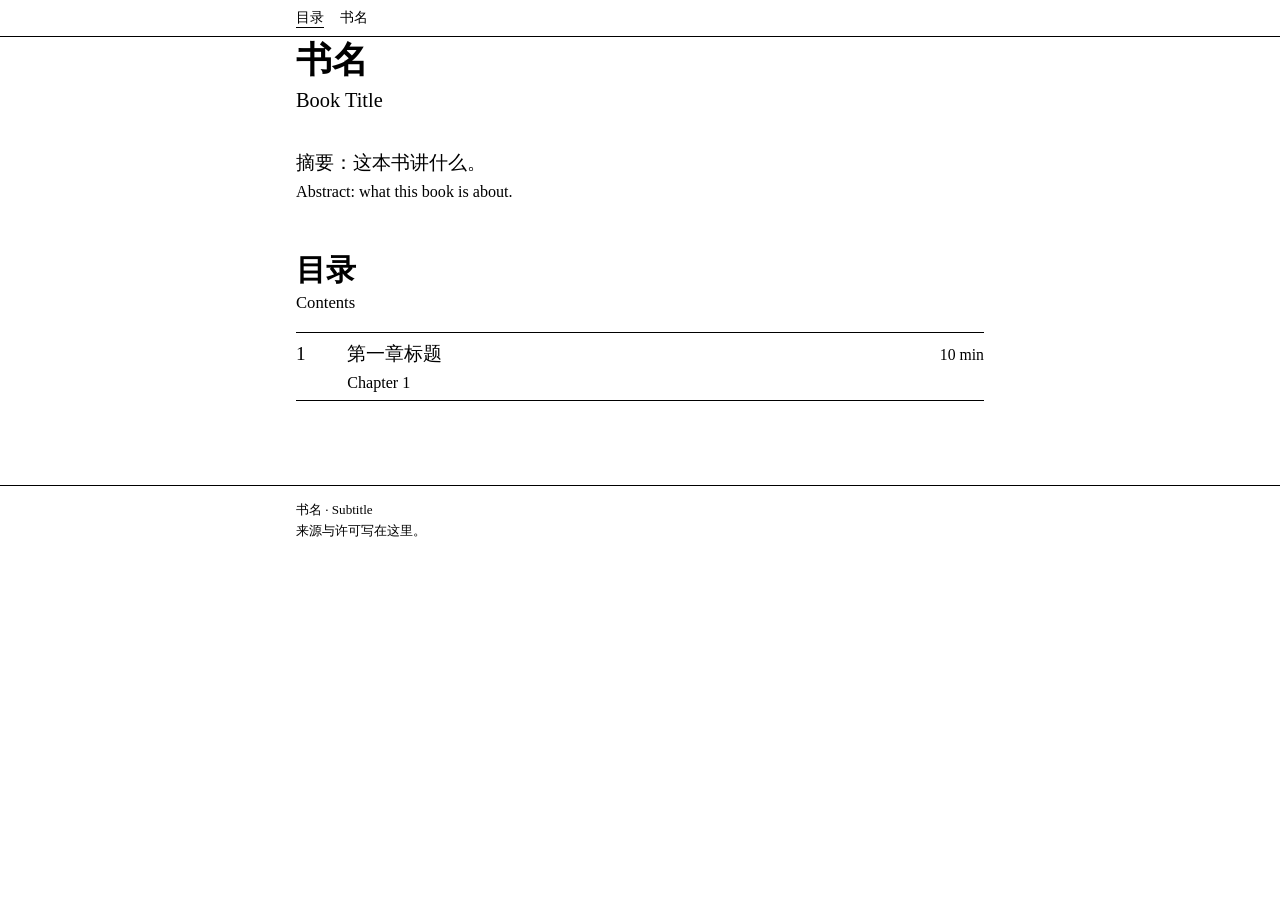
<file: skills/webshelf-book/templates/index.html>
<!DOCTYPE html>
<html lang="zh-Hans">
<head>
<meta charset="utf-8"/>
<!-- 这一页的 <title> 会成为书架上的书名 -->
<title>书名 · Book Title</title>
<link rel="stylesheet" type="text/css" href="assets/style.css"/>
<meta name="viewport" content="width=device-width, initial-scale=1"/>
<meta name="color-scheme" content="light"/>
<meta name="description" content="书名 — 一句话简介"/>
<!-- 可选：竖版封面。也可以直接放 cover.png 在根目录（优先级更高） -->
<meta property="og:image" content="assets/images/cover.png"/>
<link rel="stylesheet" type="text/css" href="assets/katex/katex.min.css"/>
</head>
<body>

<header class="site-head"><div class="wrap">
  <a class="step" href="index.html">目录</a>
  <span class="crumb">书名</span>
</div></header>

<div class="wrap">

<h1 class="booktitle">
  <span class="tn-zh tn-zh-inline" lang="zh-CN">书名</span>
  <span class="tn-en" lang="en">Book Title</span>
</h1>

<div class="ltx_para">
  <p class="ltx_p">
    <span class="tn-zh" lang="zh-CN">摘要：这本书讲什么。</span>
    <span class="tn-en" lang="en">Abstract: what this book is about.</span>
  </p>
</div>

<h2 class="ltx_title_section"><span class="tn-zh tn-zh-inline" lang="zh-CN">目录</span><span class="tn-en" lang="en">Contents</span></h2>

<ul class="toc">
  <li><a href="ch0001.html"><span class="n">1</span><span class="t"><span class="tn-zh" lang="zh-CN">第一章标题</span><span class="tn-en" lang="en">Chapter 1</span></span><span class="e">10 min</span></a></li>
  <!-- 每章一行，href 必须指向真实存在的文件：
  <li><a href="ch0002.html"><span class="n">2</span><span class="t"><span class="tn-zh" lang="zh-CN">第二章标题</span><span class="tn-en" lang="en">Chapter 2</span></span><span class="e">12 min</span></a></li>
  -->
</ul>

</div>

<footer class="site-foot"><div class="wrap"><p>书名 · Subtitle<br/>来源与许可写在这里。</p></div></footer>

</body>
</html>
</file>
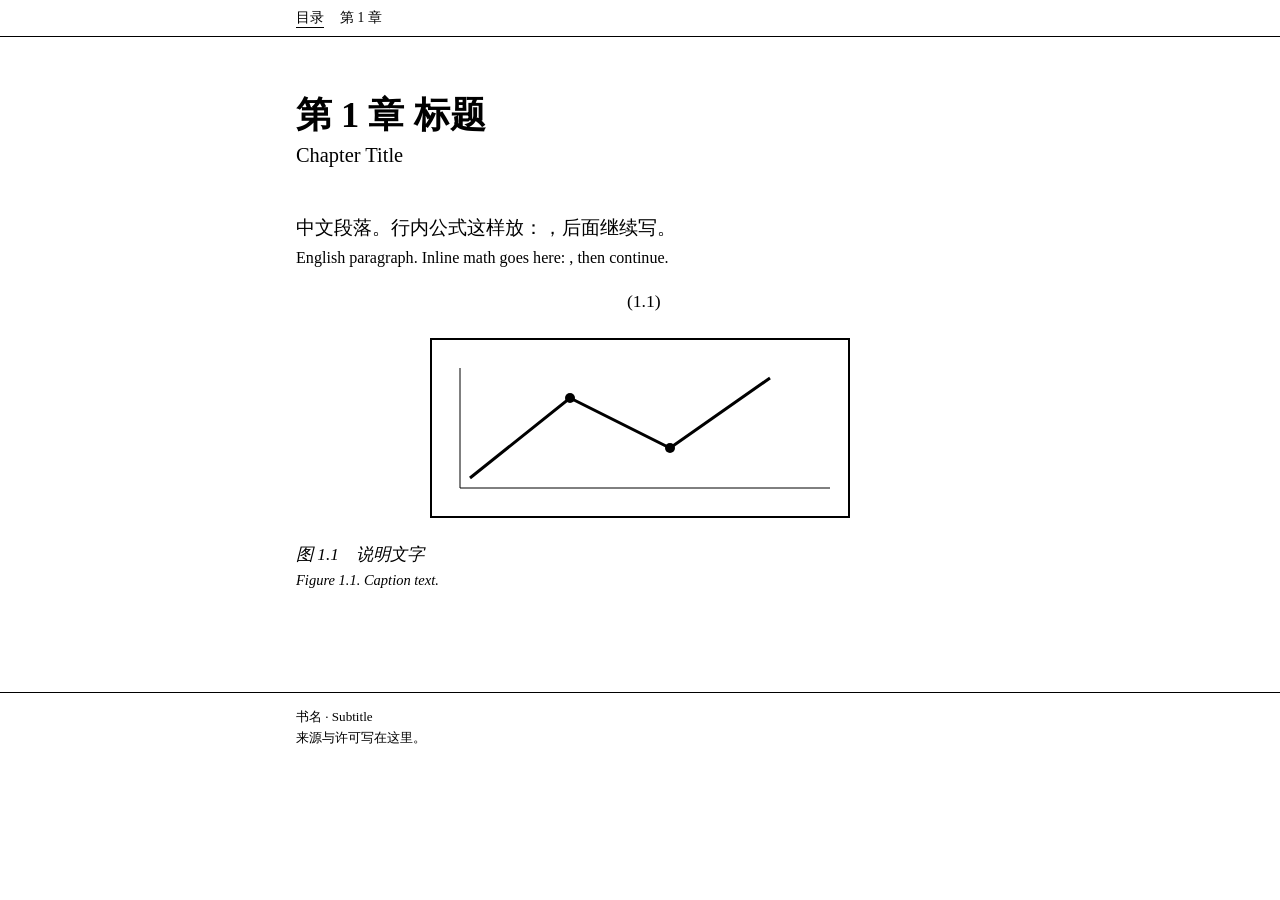
<file: skills/webshelf-book/templates/page.html>
<!DOCTYPE html>
<html lang="zh-Hans">
<head>
<meta charset="utf-8"/>
<!-- 书架标题就取这个 <title> -->
<title>第 1 章 标题 · Chapter Title</title>
<link rel="stylesheet" type="text/css" href="assets/style.css"/>
<meta name="viewport" content="width=device-width, initial-scale=1"/>
<meta name="color-scheme" content="light"/>
<meta name="description" content="书名 — 副标题"/>
<link rel="stylesheet" type="text/css" href="assets/katex/katex.min.css"/>
</head>
<body>

<!-- 顶栏：目录 + 上一页/下一页。全部相对路径。
     单页书可以只留「目录」；多章时按下面注释的样子加前后页链接
     （链接必须指向真实存在的文件，否则自检会报缺失引用）。

  <a class="step" href="ch0000.html" rel="prev">← 上一页</a>
  <a class="step" href="ch0002.html" rel="next">下一页 →</a>

-->
<header class="site-head"><div class="wrap">
  <a class="step" href="index.html">目录</a>
  <span class="crumb">第 1 章</span>
</div></header>

<div class="wrap">

<section id="Chx1" class="ltx_chapter">

  <!-- 双语标题：中文在前，英文在后 -->
  <h1 class="ltx_title ltx_title_chapter chapter-start">
    <span class="tn-zh tn-zh-inline" lang="zh-CN">第 1 章 标题</span>
    <span class="tn-en" lang="en">Chapter Title</span>
  </h1>

  <!-- 双语段落：两个 span 成对出现 -->
  <div id="Chx1.p1" class="ltx_para">
    <p id="Chx1.p1.1" class="ltx_p">
      <span class="tn-zh" lang="zh-CN">中文段落。行内公式这样放：<span class="mi"><!-- node scripts/render_math.mjs 'a^2+b^2=c^2' --></span>，后面继续写。</span>
      <span class="tn-en" lang="en">English paragraph. Inline math goes here: <span class="mi"><!-- render_math.mjs 'a^2+b^2=c^2' --></span>, then continue.</span>
    </p>
  </div>

  <!-- 行间公式（带编号）：.eqblock 包 .eqtable；宽度超出时该行横向滚动，不缩小 -->
  <div class="ltx_para">
    <span class="eqblock">
      <table class="eqtable">
        <tr>
          <td class="eqcell ltx_align_right">
            <span class="md"><!-- node scripts/render_math.mjs --display '\int_0^1 f(x)\,\mathrm{d}x = F(1)-F(0)' --></span>
          </td>
          <td class="eqno">(1.1)</td>
        </tr>
      </table>
    </span>
  </div>

  <!-- 插图：自然尺寸，不放大、不超过栏宽 -->
  <figure class="figure">
    <img class="figimg" src="assets/images/example.svg" alt="示例插图"/>
    <figcaption class="ltx_caption">
      <span class="tn-zh" lang="zh-CN">图 1.1　说明文字</span>
      <span class="tn-en" lang="en">Figure 1.1. Caption text.</span>
    </figcaption>
  </figure>

</section>

</div>

<footer class="site-foot"><div class="wrap"><p>书名 · Subtitle<br/>来源与许可写在这里。</p></div></footer>

</body>
</html>
</file>
<file: skills/webshelf-book/templates/assets/style.css>
﻿/* ==========================================================================

   book.css 鈥?reading stylesheet for

   "The Elements of Differentiable Programming" (arXiv:2403.14606)



   Owned by tools/epubkit/.  pack.py always injects THIS file as

   OEBPS/styles/book.css and ignores any styles/ directory found in the

   build directory, so this file is the single source of typographic truth.



   Design contract:

     * never pin a body font family 鈥?`serif` lets the reader choose;

     * never set a px font-size on body 鈥?sizes are relative (em) so the

       reader's font-size setting always wins;

     * no `!important`, no `@import`, no remote fonts, no vendor prefixes;

     * every rule degrades to plain upright text if a reader ignores it.



   The selectors mirror the LaTeXML 0.7.6 class vocabulary actually emitted

   by html/book.html (ltx_title_chapter, ltx_eqn_table, ltx_theorem, ...),

   plus the small set of EPUB-internal classes emitted by the converter

   (.chapter-start, .mblock, .cover-page, .titlepage, .part-title,

   .colophon, .toc-page).

   ========================================================================== */



/* --------------------------------------------------------------------------

   1. Page & text base

   -------------------------------------------------------------------------- */



html {

  /* keep the reader's own base size; 100% == inherit */

  font-size: 100%;

}



body {

  /* Let the reading system pick the serif face; do not hard-pin one. */

  font-family: serif;

  font-size: 1em;              /* inherit the reader setting, never px/pt */

  line-height: 1.5;

  margin: 0 4%;

  padding: 0;

  text-align: justify;

  hyphens: auto;

  word-wrap: break-word;

  overflow-wrap: break-word;

  /* no `color`: readers invert colours for night mode */

}



/* Paragraphs: small space between, no first-line indent (e-reader idiom). */

p,

.ltx_p {

  margin: 0 0 0.55em 0;

  text-indent: 0;

}



/* LaTeXML wraps block content in <div class="ltx_para">; do not let it add

   space on top of <p>. */

.ltx_para {

  margin: 0;

  padding: 0;

}



/* The converter may keep LaTeXML's inline logical blocks as <span>; make

   them behave like the blocks they represent. */

.ltx_block,

.ltx_inline-logical-block {

  display: block;

}



/* Horizontal rules / page breaks emitted by LaTeXML. */

hr,

.ltx_break {

  border: 0;

  border-top: 1px solid currentColor;

  margin: 1.2em 0;

  opacity:1;

}



br.ltx_break {

  display: inline;

  border: 0;

  opacity: 1;

}



/* --------------------------------------------------------------------------

   2. Headings

   The real book: document title h1, parts h2, chapters h3, sections h4,

   subsections h5, subsubsections/run-in headings h6.  Sizes are relative so

   everything scales with the reader's base size.

   -------------------------------------------------------------------------- */



h1, h2, h3, h4, h5, h6,

.ltx_title {

  font-family: inherit;

  font-weight: bold;

  font-style: normal;

  line-height: 1.25;

  text-align: left;

  text-indent: 0;

  hyphens: manual;

  /* keep a heading glued to the text that follows it */

  page-break-after: avoid;

  break-after: avoid;

  page-break-inside: avoid;

  break-inside: avoid;

}



h1 { font-size: 1.9em;  margin: 0 0 0.8em 0; }

h2 { font-size: 1.55em; margin: 1.6em 0 0.6em 0; }

h3 { font-size: 1.32em; margin: 1.5em 0 0.55em 0; }

h4 { font-size: 1.15em; margin: 1.3em 0 0.45em 0; }

h5 { font-size: 1.02em; margin: 1.2em 0 0.4em 0; }

h6 { font-size: 1em;    margin: 1.1em 0 0.35em 0; }



/* A part/chapter opener starts a new page.  The converter puts

   class="chapter-start" on the chapter <h1>; nothing else forces a break. */

.chapter-start {

  page-break-before: always;

  break-before: page;

  margin-top: 0;

}



/* Run-in headings (theorem / proof labels) must flow inline with the text.

   LaTeXML marks them <h6 class="ltx_title ltx_runin ltx_title_theorem">. */

h1.ltx_runin, h2.ltx_runin, h3.ltx_runin, h4.ltx_runin,

h5.ltx_runin, h6.ltx_runin,

.ltx_runin {

  display: inline;

  font-size: 1em;

  margin: 0;

  padding: 0;

  line-height: inherit;

  page-break-after: auto;

  break-after: auto;

}



/* Numbering tags ("Chapter 2", "2.1", "Figure 1.1") are part of the heading

   text; keep them upright and bold, with a hair of space after the number. */

.ltx_tag {

  font-weight: bold;

  font-style: normal;

}



.ltx_tag_part,

.ltx_tag_chapter {

  display: block;

  font-size: 0.72em;

  letter-spacing: 0.08em;

  text-transform: uppercase;

  font-weight: bold;

  margin: 0 0 0.6em 0;

  opacity:1;

}



/* Part openers and chapter openers: centred, generous top margin. */

.ltx_title_part,

.part-title {

  text-align: center;

  margin: 2.5em 0 1.5em 0;

  page-break-after: avoid;

  break-after: avoid;

}



.ltx_part {

  page-break-before: always;

  break-before: page;

}



.ltx_title_chapter,

.chapter-title {

  text-align: center;

  margin: 1.5em 0 1.2em 0;

  page-break-after: avoid;

  break-after: avoid;

}



/* Unnumbered paragraph-level subheads keep the body size but go bold. */

.ltx_title_paragraph,

.ltx_paragraph h6,

h6.ltx_title_paragraph {

  font-size: 1em;

  font-weight: bold;

  margin: 1.1em 0 0.35em 0;

}



/* --------------------------------------------------------------------------

   3. Title page / colophon / TOC page (converter-emitted front matter)

   -------------------------------------------------------------------------- */



.titlepage {

  text-align: center;

  margin: 18% 0 0 0;

  page-break-after: always;

  break-after: page;

}



.titlepage h1,

.titlepage .book-title {

  font-size: 2.1em;

  line-height: 1.2;

  margin: 0 0 1.2em 0;

  text-align: center;

}



.titlepage .book-subtitle {

  font-size: 1.15em;

  font-style: italic;

  margin: 0 0 2em 0;

}



.titlepage .book-authors {

  font-size: 1.15em;

  margin: 2em 0 0.4em 0;

}



.titlepage .book-imprint,

.titlepage .book-source {

  font-size: 0.88em;

  margin: 0.3em 0;

  font-style: normal;

}



.part-title {

  page-break-before: always;

  break-before: page;

}



.part-title h1,

.part-title h2,

.part-title .part-number {

  text-align: center;

}



.colophon {

  page-break-before: always;

  break-before: page;

  font-size: 0.92em;

}



.colophon h1,

.colophon h2 {

  text-align: center;

  font-size: 1.25em;

}



.colophon p {

  text-align: left;

  hyphens: manual;

}



/* Table of contents page (text/contents.xhtml). */

.toc-page {

  page-break-before: always;

  break-before: page;

}



.toc-page h1,

.toc-page h2 {

  text-align: center;

  margin-bottom: 1.4em;

}



.toc-page ol,

.toc-page ul {

  list-style: none;

  margin: 0;

  padding: 0;

}



.toc-page li {

  margin: 0.35em 0;

  text-align: left;

  hyphens: manual;

}



.toc-page a {

  color: inherit;

  text-decoration: none;

}



.toc-page .toc-level-1 {

  font-weight: bold;

  margin-top: 1em;

  font-size: 1.02em;

}



.toc-page .toc-level-2 {

  font-weight: normal;

}



.toc-page .toc-level-3,

.toc-page .toc-level-4 {

  font-size: 0.94em;

  margin-left: 1.4em;

}



/* If the converter keeps LaTeXML's own TOC markup, keep it tidy. */

.ltx_TOC,

.ltx_toclist {

  list-style: none;

  padding-left: 0;

  margin: 0 0 1em 0;

}



.ltx_tocentry {

  margin: 0.2em 0;

  text-align: left;

}



.ltx_tocentry_part,

.ltx_tocentry_chapter,

.ltx_tocentry_section {

  font-weight: bold;

}



.ltx_tocentry_subsection,

.ltx_tocentry_subsubsection {

  margin-left: 1.2em;

  font-size: 0.94em;

}



/* --------------------------------------------------------------------------

   4. Cover page

   -------------------------------------------------------------------------- */



.cover-page {

  margin: 0;

  padding: 0;

  text-align: center;

  page-break-after: always;

  break-after: page;

}



.cover-page img {

  display: block;

  width: 100%;

  max-width: 100%;

  height: auto;

  margin: 0 auto;

  border: 0;

}



/* --------------------------------------------------------------------------

   5. Mathematics 鈥?image variant (<img class="m">, .mblock)

   The converter writes inline math as

     <img class="m" src="../math/<key>.svg" style="width:..ex;height:..ex;

          vertical-align:-..ex"/>

   and display math as <div class="mblock"><img class="m" .../></div>.

   -------------------------------------------------------------------------- */



img.m {

  display: inline-block;

  max-width: 100%;

  border: 0;

  /* `vertical-align` is intentionally NOT set here: the converter already

     encodes the formula depth in an inline style and an inline style wins. */

}



.mblock {

  display: block;

  text-align: center;

  margin: 0.8em 0;

  page-break-inside: avoid;

  break-inside: avoid;

}



/* Width only. The converter's inline style carries `height:auto` on every

   <img class="m">; declaring a height here would fight it, so this rule keeps

   to the horizontal bound that makes an over-wide formula shrink. */

.mblock img,

.mblock img.m {

  max-width: 100%;

}



/* Numbered display equations.  LaTeXML renders them either as a real

   <table class="ltx_equation ltx_eqn_table"> or as a span-based

   table (ltx_eqn_row / ltx_eqn_cell).  Both are handled. */

.ltx_equation {

  text-align: center;

}



.ltx_eqn_table {

  display: table;

  width: 100%;

  max-width: 100%;

  margin: 0.8em 0;

  border-collapse: collapse;

  page-break-inside: avoid;

  break-inside: avoid;

}



.ltx_eqn_row {

  display: table-row;

}



.ltx_eqn_cell {

  display: table-cell;

  vertical-align: baseline;

  padding: 0.1em 0;

}



.ltx_eqn_cell.ltx_align_center {

  text-align: center;

}



/* symmetric padding either side of a centred equation */

.ltx_eqn_center_padleft,

.ltx_eqn_center_padright {

  width: 2.5em;

}



/* the equation number, right-aligned in its own column */

.ltx_eqn_eqno,

.ltx_eqn_cell.ltx_align_right,

.ltx_eqn_eqno .ltx_tag,

.ltx_tag_equation {

  text-align: right;

  white-space: nowrap;

  font-weight: normal;

}



.ltx_eqn_eqno {

  width: 4em;

  padding-left: 0.5em;

}



/* Multi-line aligned systems: keep rows tight. */

.ltx_equationgroup {

  margin: 0.8em 0;

  page-break-inside: avoid;

  break-inside: avoid;

}



/* MathML variant (mathml build): the <math> element is inlined as-is. */

math {

  font-size: 1em;

  max-width: 100%;

  font-family: 'STIX Two Math', 'Latin Modern Math', 'Cambria Math',

               'STIXGeneral', serif;

}



math[display="block"] {

  display: block;

  margin: 0.8em 0;

  text-align: center;

}



/* Inline math should sit on the baseline and never force a line break. */

.ltx_Math {

  display: inline;

  white-space: nowrap;

}



/* Keep unparsed/error math visible but unobtrusive. */

.ltx_math_unparsed,

.ltx_ERROR {

  font-family: ui-monospace, 'DejaVu Sans Mono', Consolas, monospace;

  font-size: 0.9em;

}



/* --------------------------------------------------------------------------

   6. Code / algorithms / verbatim

   -------------------------------------------------------------------------- */



pre,

code,

kbd,

samp,

.ltx_verbatim,

.ltx_listing,

.ltx_listingline,

.ltx_font_typewriter {

  font-family: ui-monospace, 'DejaVu Sans Mono', Consolas, monospace;

}



code,

kbd,

samp,

.ltx_font_typewriter {

  font-size: 0.85em;

  white-space: pre-wrap;

  overflow-wrap: anywhere;

}



pre,

.ltx_verbatim,

.ltx_listing {

  font-size: 0.78em;

  line-height: 1.35;

  white-space: pre-wrap;

  word-wrap: break-word;

  overflow-wrap: anywhere;

  text-align: left;

  hyphens: manual;

  margin: 0.9em 0;

  padding: 0.6em 0.7em;

  background:none;

  border-left:2px solid #000000;

  /* long listings must be allowed to break across pages */

  page-break-inside: auto;

  break-inside: auto;

}



/* LaTeXML line-based listings: one block per line, indentation preserved.

   `white-space` is deliberately NOT set here so the value is inherited:

   `normal` (collapsing LaTeXML's source indentation) for the div-based

   variant, `pre-wrap` when the converter wraps the listing in <pre>. */

.ltx_listingline {

  display: block;

  margin: 0;

  padding: 0;

  min-height: 1.35em;

  text-align: left;

}



/* line numbers / tags inside listings */

.ltx_tag_listingline,

.ltx_tag_float {

  font-weight: normal;

  opacity:1;

  margin-right: 0.6em;

}



/* nested listings inside a block quote should not double-indent */

pre pre,

.ltx_listing .ltx_listing {

  margin: 0;

  padding: 0;

  border: 0;

  background: none;

}



/* --------------------------------------------------------------------------

   7. Tables

   -------------------------------------------------------------------------- */



table {

  border-collapse: collapse;

  width: 100%;

  margin: 0.9em 0;

  font-size: 1em;

  word-break: normal;

  overflow-wrap: normal;

  page-break-inside: avoid;

  break-inside: avoid;

}



/* A real data table usually wants its own width, centred. */

table.ltx_tabular {

  width: auto;

  max-width: 100%;

  margin-left: auto;

  margin-right: auto;

}



th,

td {

  padding: 0.28em 0.5em;

  vertical-align: top;

  text-align: left;

  word-break: normal;

  overflow-wrap: normal;

  hyphens: manual;

}



th,

.ltx_th {

  font-weight: bold;

}



caption {

  caption-side: top;

  font-size: 0.9em;

  text-align: left;

  margin-bottom: 0.4em;

}



/* Wide numeric tables: shrink a little rather than overflow. */

.ltx_tabular th,

.ltx_tabular td {

  font-size: 0.85em;

}



/* Cell alignment classes emitted by LaTeXML. */

.ltx_align_left   { text-align: left; }

.ltx_align_center { text-align: center; }

.ltx_align_right  { text-align: right; }

.ltx_align_middle { vertical-align: middle; }

.ltx_align_top    { vertical-align: top; }

.ltx_align_bottom { vertical-align: bottom; }

.ltx_align_baseline { vertical-align: baseline; }



.ltx_centering {

  margin-left: auto;

  margin-right: auto;

  text-align: center;

}



/* LaTeXML draws booktabs rules with border classes on th/td:

   ltx_border_tt = top rule of the table, ltx_border_t = rule above a row,

   ltx_border_b = rule below a row, ltx_border_bb = bottom rule.

   A rule under the header is the minimum a reader needs. */

.ltx_border_tt,

.ltx_border_t {

  border-top: 1px solid currentColor;

}



.ltx_border_b,

.ltx_border_bb {

  border-bottom: 1px solid currentColor;

}



.ltx_border_l { border-left: 1px solid currentColor; }

.ltx_border_r { border-right: 1px solid currentColor; }



/* Rules are decorative; don't let them look heavy. */

.ltx_border_tt,

.ltx_border_t,

.ltx_border_b,

.ltx_border_bb,

.ltx_border_l,

.ltx_border_r {

  border-color:#000;

}



/* The thead keeps its rule when the table breaks across pages. */

thead {

  display: table-header-group;

}



/* Multi-panel figures/tables use a flex layout in LaTeXML HTML. */

.ltx_flex_figure,

.ltx_flex_table {

  display: block;

  width: 100%;

  margin: 0.8em 0;

}



.ltx_flex_cell {

  display: inline-block;

  vertical-align: middle;

  max-width: 100%;

  margin: 0.2em 0;

}



.ltx_flex_size_1 { width: 100%; }

.ltx_flex_size_2 { width: 49%; }

.ltx_flex_size_3 { width: 32%; }

.ltx_flex_size_4 { width: 24%; }



.ltx_minipage {

  display: inline-block;

  vertical-align: middle;

  max-width: 100%;

}



/* --------------------------------------------------------------------------

   8. Figures & captions

   -------------------------------------------------------------------------- */



figure,

.ltx_figure,

.ltx_float {

  display: block;

  margin: 1.1em 0;

  text-align: center;

  page-break-inside: avoid;

  break-inside: avoid;

}



figure img,

figure svg,

.ltx_graphics,

.ltx_figure img {

  max-width: 100%;

  height: auto;

  border: 0;

}



/* LaTeXML wraps downloaded figures in <object type="image/svg+xml">.

   If the converter keeps <object>, keep it centred and bounded. */

.ltx_graphics {

  display: inline-block;

}



figcaption,

.ltx_caption {

  font-size: 0.9em;

  line-height: 1.4;

  text-align: left;

  margin: 0.5em 0 0 0;

  font-style: italic;

  hyphens: manual;

}



figcaption .ltx_tag,

.ltx_caption .ltx_tag {

  font-style: normal;

  font-weight: bold;

}



/* Percentage font-sizes inside captions come from LaTeXML inline styles;

   leave them alone (they are already relative). */



/* --------------------------------------------------------------------------

   9. Theorem-like environments

   The book's LaTeX styles already italicise statement bodies (LaTeXML emits

   <span class="ltx_font_italic"> for them), so the block styling below is

   what makes a theorem read as a theorem: a rule, a tint, an indent and a

   bold run-in label.  Proofs, definitions, examples and remarks are upright

   by LaTeX convention and are explicitly kept upright.

   -------------------------------------------------------------------------- */



.ltx_theorem {

  display: block;

  margin: 1em 0;

  padding: 0.15em 0 0.15em 0.9em;

  border-left:2px solid #000000;

  font-size: 1em;

  page-break-inside: avoid;

  break-inside: avoid;

}



/* The framed span LaTeXML puts around a theorem body: it carries the border,

   so make it a block and drop the decoration we already put on the parent. */

.ltx_theorem .ltx_inline-logical-block,

.ltx_theorem .ltx_framed_rectangle {

  display: block;

  border: 0;

  padding: 0;

  margin: 0;

}



.ltx_theorem > .ltx_para,

.ltx_theorem > div {

  margin: 0;

}



/* Run-in "Theorem 1.2.3." label */

.ltx_theorem .ltx_title_theorem,

.ltx_theorem .ltx_runin {

  display: inline;

  font-weight: bold;

  font-style: normal;

  margin: 0;

}



.ltx_theorem .ltx_tag_theorem {

  font-weight: bold;

  font-style: normal;

}



/* Statement-style environments read as italic. */

.ltx_theorem_theorem,

.ltx_theorem_proposition,

.ltx_theorem_lemma,

.ltx_theorem_corollary,

.ltx_theorem_claim,

.ltx_theorem_conjecture {

  font-style: italic;

}



/* Definition/example/remark/proof bodies are upright in this book. */

.ltx_theorem_definition,

.ltx_theorem_example,

.ltx_theorem_remark,

.ltx_theorem_proof,

.ltx_theorem_note {

  font-style: normal;

}



/* Keep labels upright inside any italic theorem body. */

.ltx_theorem .ltx_tag,

.ltx_theorem .ltx_title {

  font-style: normal;

}



/* Proofs get a lighter rule and a slightly smaller body. */

.ltx_theorem_proof {

  border-left:1px solid #000000;

  font-size: 0.98em;

}



/* Definitions get a gentle tint so they are findable by flipping pages. */

.ltx_theorem_definition {

  background:none;

  padding: 0.5em 0.6em 0.5em 0.9em;

}



/* Framed/decorated boxes emitted by LaTeXML (\framebox, tcolorbox). */

.ltx_framed {

  display: block;

}



.ltx_framed_rectangle {

  display: block;

  border: 1px solid rgba(0, 0, 0, 0.3);

  padding: 0.55em 0.7em;

  margin: 0.9em 0;

}



.ltx_framed_topbottom {

  display: block;

  border-top:1px solid #000;

  border-bottom:1px solid #000;

  padding: 0.45em 0;

  margin: 0.9em 0;

}



/* --------------------------------------------------------------------------

   10. Lists

   -------------------------------------------------------------------------- */



ul, ol {

  margin: 0.55em 0 0.7em 0;

  padding-left: 1.4em;

}



li {

  margin: 0.18em 0;

  text-align: left;

}



/* Nested lists are tighter and less indented. */

li > ul,

li > ol {

  margin: 0.15em 0 0.2em 0;

  padding-left: 1.15em;

}



li > p {

  margin: 0.15em 0;

}



/* LaTeXML itemize/enumerate */

.ltx_itemize,

.ltx_enumerate {

  margin: 0.55em 0 0.7em 0;

  padding-left: 1.4em;

}



.ltx_item {

  display: list-item;

  margin: 0.18em 0;

}



.ltx_tag_item {

  font-weight: bold;

  font-style: normal;

}



dl {

  margin: 0.7em 0;

}



dt {

  font-weight: bold;

}



dd {

  margin: 0 0 0.4em 1.4em;

}



/* --------------------------------------------------------------------------

   11. Links, citations, references

   Readers draw their own link affordances; inheriting the text colour keeps

   night mode and sepia themes readable.

   -------------------------------------------------------------------------- */



a,

a[href] {

  color: inherit;

  text-decoration: none;

}



.ltx_ref,

.ltx_cite,

.ltx_href,

.ltx_url {

  color: inherit;

  text-decoration: none;

}



/* Reference numbers and citation tags stay compact. */

.ltx_ref_tag,

.ltx_tag_ref {

  font-weight: normal;

}



/* --------------------------------------------------------------------------

   12. Bibliography

   -------------------------------------------------------------------------- */



.ltx_bibliography {

  margin-top: 1.5em;

}



.ltx_bibliography .ltx_title_bibliography,

.ltx_title_bibliography {

  text-align: center;

  margin: 1.6em 0 1em 0;

}



.ltx_biblist {

  list-style: none;

  margin: 0;

  padding: 0;

}



.ltx_bibitem,

.ltx_bibblock {

  display: block;

  margin: 0 0 0.55em 0;

  padding-left: 2.2em;

  text-indent: -2.2em;      /* hanging indent */

  font-size: 0.94em;

  text-align: left;

  hyphens: manual;

}



.ltx_tag_bibitem {

  font-weight: normal;

}



/* --------------------------------------------------------------------------

   13. Abstract / miscellaneous front matter

   -------------------------------------------------------------------------- */



.ltx_abstract {

  margin: 1.4em 0;

  padding: 0.7em 0.9em;

  background:none;

  font-size: 0.97em;

}



.ltx_title_abstract {

  font-size: 1em;

  text-align: center;

  margin: 0 0 0.6em 0;

  letter-spacing: 0.04em;

  text-transform: uppercase;

}



.ltx_authors,

.ltx_creator {

  text-align: center;

  font-size: 1.05em;

}



.ltx_role_author .ltx_personname {

  font-style: normal;

}



/* Anything the converter needs to keep off the page. */

.hidden,

.is-hidden {

  display: none;

}



/* --------------------------------------------------------------------------

   14. Converter-emitted layout

   Classes produced by the build converter (not by LaTeXML): equation rows

   built from spans, align* groups kept as real tables, figure images, the

   title page, the contents list and the colophon. This section comes last so

   that it wins over the generic LaTeXML vocabulary above where both apply.

   -------------------------------------------------------------------------- */



/* equation layout */

.eqblock, .eqgroup { display:block; margin:0.85em 0; }

.eqrow { display:flex; align-items:baseline; justify-content:center; }

.eqrow .eqcell { flex:0 1 auto; text-align:center; padding:0 0.15em; }

.eqcell.ltx_align_right { text-align:right; }

.eqcell.ltx_align_left  { text-align:left;  }

.eqno { flex:0 0 auto; margin-left:auto; padding-left:1em; text-align:right;

        white-space:nowrap; font-size:0.92em; }



/* align* groups keep real table markup */

table.eqtable { border-collapse:collapse; width:auto; max-width:100%; margin:0.85em auto; }

table.eqtable td { padding:0.1em 0.35em; vertical-align:baseline; border:0; }

table.eqtable td.eqcell { text-align:center; }

table.eqtable td.eqcell.ltx_align_right { text-align:right; }

table.eqtable td.eqcell.ltx_align_left  { text-align:left;  }

table.eqtable td.eqno { text-align:right; white-space:nowrap; font-size:0.92em; }



/* figures + front/back matter */

img.figimg { display:block; margin:0.6em auto; max-width:100%; height:auto; }

.titlepage { text-align:center; margin-top:16%; }

h1.booktitle { font-size:1.9em; line-height:1.25; margin:0 0 0.9em 0; }

.bookauthors { font-size:1.15em; margin:0.2em 0; }

.bookaffil, .bookversion, .bookarxiv { font-size:0.88em; color:#000; margin:0.15em 0; }

.bookabstract { text-align:left; margin-top:2.2em; font-size:0.92em; }

.bookabstract h2 { font-size:1.05em; text-align:center; }

ul.toc { list-style:none; padding-left:0; }

ul.toc li { margin:0.18em 0; }

ul.toc .toc-l1 { font-weight:bold; margin-top:0.7em; }

ul.toc .toc-l2 { padding-left:1.2em; }

ul.toc .toc-l3 { padding-left:2.4em; font-size:0.94em; }

.colophon { font-size:0.92em; }



/* Nothing may exceed the reading column.

   A display equation is an <img> with a fixed width in `ex`; when the column is narrower

   than the equation the picture has to shrink, and for that every ancestor that would

   otherwise report a min-content width has to become a definite-width box:

     - framed theorem boxes are display:block, so max-width:100% gives them the column width;

     - align* tables get <colgroup> widths in ex from the converter + table-layout:fixed,

       so the columns shrink proportionally and the "=" signs stay in one column.

   `min-width:0` on flex cells is what stops a single wide formula from forcing the row

   wider than the column. Images keep `height:auto`, so shrinking never distorts them. */

.ltx_inline-logical-block,

.ltx_framed,

.ltx_framed_rectangle { max-width:100%; box-sizing:border-box; }



table.eqtable { table-layout:fixed; }

table.eqtable td { box-sizing:border-box; padding:0.1em 0.2em; }

table.eqtable td.eqcell img.m { max-width:100%; }



.eqrow .eqcell { min-width:0; }

.eqrow img.m { max-width:100%; }



/* Very narrow reading columns (phones). A real <table> cannot be scaled below the width of its

   contents: `max-width` is not honoured for `table-layout:fixed` tables with a specified

   width (verified in Chromium: computed max-width:100% but used width 622px in a 317px column).

   So below 640px the align* group is re-flowed as flex rows, which do shrink (`min-width:0`

   + `max-width:100%` on the images). Above 640px the genuine table layout is kept, so the

   "=" signs stay in one column across rows 鈥?that alignment is the whole point of align*.

   `!important` here only overrides the per-table `width:Nex` the converter writes inline. */

@media (max-width: 640px) {

  table.eqtable { display:block; width:auto !important; max-width:100%; table-layout:auto; }

  table.eqtable colgroup { display:none; }

  table.eqtable tbody { display:block; }

  table.eqtable tr { display:flex; align-items:baseline; justify-content:center; }

  table.eqtable td { display:block; flex:0 1 auto; min-width:0; }

  table.eqtable td.eqno { flex:0 0 auto; margin-left:auto; padding-left:0.7em; }

}



/* ==========================================================================

   E-INK BILINGUAL  (appended by tools/convert/apply_eink_css.py)

   Pure black ink on white paper: no grey text, no tinted panels. The Chinese

   line is the primary text; the English original sits under it, smaller, in the

   same black ink. Nothing is distinguished by colour.

   ========================================================================== */



html, body { background: #ffffff; color: #000000; }

a, a:visited, a:link { color: #000000; text-decoration: underline; }

.bookaffil, .bookversion, .bookarxiv, .booksubtitle { color: #000000; }



hr, .ltx_rule { opacity: 1; border-color: #000000; background-color: #000000; }

.ltx_framed_rectangle, .ltx_framed_topbottom, .ltx_framed_bottomtop {

  border-color: #000000; background: none;

}

.ltx_border_tt, .ltx_border_t, .ltx_border_b, .ltx_border_bb,

.ltx_border_l, .ltx_border_r { border-color: #000000; }

.ltx_theorem, .ltx_proof, .ltx_listing, pre, code,

table, tr, td, th, figure, blockquote { background: none; }

pre, code { border-color: #000000; }



/* --------------------------------------------------------------------------

   One translated block = Chinese line, then the English original.



   Pair cohesion is the point of a facing-text edition: a reader must never turn

   a page between a Chinese sentence and the English it translates. The two

   break hints keep the pair on one page in engines that honour either the

   modern `break-*` or the legacy `page-break-*` property, and orphans/widows

   stop a three-line block from being split 1+2.

   -------------------------------------------------------------------------- */

.tn-zh {

  display: block;

  color: #000000;

  /* CJK needs more leading than Latin at the same size; 1.55 is already the

     body default and too tight for a serif CJK face on e-ink */

  line-height: 1.70;

  orphans: 2; widows: 2;

  break-after: avoid; page-break-after: avoid;

}

.tn-en {

  display: block;

  color: #000000;

  font-size: 0.84em;

  line-height: 1.40;

  margin-top: 0.10em;

  orphans: 2; widows: 2;

  break-before: avoid; page-break-before: avoid;

}



/* --------------------------------------------------------------------------

   Headings: the Chinese title is the real title and keeps the full heading

   size; the English title is a secondary label. The treatment follows the role

   of the heading, not just its level:



   * h1-h4 are display titles (part/chapter/section/subsection). The English

     goes on its own line underneath in lighter type, which is consistent, never

     leaves a ragged English fragment, and lets the Chinese title stay the

     dominant mark.

   * h5/h6 are run-in labels (paragraph titles, and LaTeXML's

     ltx_title_theorem, i.e. every "Definition 2.1.1 (…)" box header). Stacking

     those would double the height of ~700 inline labels, so the English trails

     the Chinese label inline and wraps naturally when the line is full.

   -------------------------------------------------------------------------- */

.tn-zh-inline { display: inline; }   /* heading default; h1-h4 override to block */

h1 .tn-zh-inline, h2 .tn-zh-inline, h3 .tn-zh-inline, h4 .tn-zh-inline {

  display: block; font-size: 1em; line-height: 1.28;

}

h1 .tn-en, h2 .tn-en {

  display: block; font-size: 0.56em; font-weight: normal; line-height: 1.32;

  margin: 0.16em 0 0 0;

}

h3 .tn-en, h4 .tn-en {

  display: block; font-size: 0.66em; font-weight: normal; line-height: 1.30;

  margin: 0.12em 0 0 0;

}

h5 .tn-zh, h6 .tn-zh, h5 .tn-zh-inline, h6 .tn-zh-inline {

  display: inline; font-size: 1em; line-height: 1.45;

}

h5 .tn-en, h6 .tn-en {

  display: inline; font-size: 0.66em; font-weight: normal; line-height: 1.45;

  margin-left: 0.45em;

}

/* a section opening with a bilingual heading should not push the first

   paragraph onto the next page on its own */

h1 + .ltx_para, h2 + .ltx_para, h3 + .ltx_para { break-before: avoid; }



/* inside a table cell the pair must not add outer spacing or big leading */

td .tn-zh, th .tn-zh { line-height: 1.35; }

td .tn-en, th .tn-en { margin-top: 0.05em; font-size: 0.82em; line-height: 1.30; }



/* the table of contents repeats both titles: `Chinese · English` with the

   separator doing the work that a second line would do */

.toc a, .toc-page a { color: #000000; text-decoration: none; line-height: 1.45; }



/* title page: the edition label above, the Chinese title under the English one */

.bookedition {

  color: #000000; font-size: 0.82em; letter-spacing: 0.02em;

  margin: 0 0 1.4em 0; text-align: center;

}

.booktitle-zh {

  color: #000000; font-size: 1.42em; font-weight: bold;

  margin: 0.55em 0 0.2em 0; text-align: center; letter-spacing: 0.06em;

}



/* ==========================================================================
   WEB LAYER  (appended by tools/site/build_site.py)
   The book stylesheet above is written for an e-reader: `font-family: serif`,
   no colours, percentages everywhere. On the web the page has to choose both,
   so everything here overrides that layer and nothing else.
   ========================================================================== */

:root {
  --ink: #000;
  --paper: #fff;
  --measure: 43rem;          /* reading column; ~70 CJK characters */
  --gutter: 1.15rem;
}

html {
  font-size: 100%;
  -webkit-text-size-adjust: 100%;
  color-scheme: light;
}

/* ---- 正文字体 ----------------------------------------------------------
   目标形态：思源宋 Medium（比 Regular 略粗）。字体本身装在系统里
   （Magisk 模块，family 名 "Zipshelf Serif"，字重 400/500/600/700），
   所以这里只写族名，不用 @font-face，也不依赖任何 App 注入。

   没装字体模块时会依次回退：系统 Noto Serif CJK（本机就是思源宋 Regular）
   → 思源宋 → 宋体 → 通用 serif。 */
body {
  margin: 0;
  padding: 0;
  background: var(--paper);
  color: var(--ink);
  font-family: "Zipshelf Serif", "Noto Serif CJK SC", "Source Han Serif SC", "Songti SC",
               "SimSun", "Noto Serif", Georgia, serif;
  font-size: 1.2rem;
  line-height: 1.6;
  font-weight: 500;
  text-align: justify;
  hyphens: auto;
}

.wrap {
  max-width: var(--measure);
  margin: 0 auto;
  padding: 0 var(--gutter) 5rem;
}

/* ---- site header ------------------------------------------------------- */
.site-head {
  position: sticky;
  top: 0;
  z-index: 10;
  background: var(--paper);
  border-bottom: 1px solid var(--ink);
}
.site-head .wrap {
  padding-top: 0.5rem;
  padding-bottom: 0.5rem;
  display: flex;
  align-items: baseline;
  gap: 1rem;
  font-size: 0.85rem;
  line-height: 1.4;
  text-align: left;
}
.site-head a { color: var(--ink); text-decoration: none; }
.site-head a:hover, .site-head a:focus { text-decoration: underline; }
.site-head .crumb { flex: 1 1 auto; min-width: 0; overflow: hidden;
  text-overflow: ellipsis; white-space: nowrap; border: 0; }
.site-head .step { flex: 0 0 auto; }
.site-head .step.off { visibility: hidden; }

/* ---- prose ------------------------------------------------------------- */
/* The reader stylesheet justifies and hyphenates; the web column is wide
   enough that justified CJK looks right, but Latin titles are centred. */
h1, h2, h3, h4, h5, h6, .ltx_title { text-align: left; }

a { color: var(--ink); text-decoration: none; border-bottom: 1px solid var(--ink); }
a:hover, a:focus { background: var(--ink); color: var(--paper); }
a.anchor, a.ltx_ref { border-bottom: 0; }

/* ---- figures: natural size, never wider than the column ---------------- */
img.figimg {
  display: block;
  margin: 1.1em auto;
  max-width: 100% !important;
  width: auto !important;      /* the pinned px width is an e-reader workaround; not wanted here */
  height: auto !important;
}

/* formula images keep the book's ex-based geometry exactly */
img.m { max-width: 100%; }

/* ---- KaTeX formulas (--math katex) ------------------------------------
   The formulas are real HTML, so they are no longer images that `max-width` could scale down. Three
   cases needed handling, all in CSS so that the book's own layout stays as it was:
   .mi  an inline formula wider than the column. A fit factor was computed at build time and is
        applied as a font-size, at desktop widths and (tighter) on small screens.
   .md  a display formula: centred, and allowed to make its *row* scroll when it is wider than the
        column, rather than being shrunk to illegibility.
   the MathML copy of each formula, which must not widen the page (see below). ---------------- */
.katex { font-size: 1.21em; }          /* KaTeX's own default, kept explicit */
.katex-display { margin: 0.35em 0; }   /* the eqblock already provides the space */

/* inline: an inline-block so the fit factor below can shrink it without moving the baseline */
.mi { display: inline-block; }
.mi > .katex { font-size: var(--sd, 1.21em); }

/* display: the book lays an equation row out as a centred flex line (`tr` and `.eqrow` are both
   re-styled to `display:flex`), and lets every cell shrink below its content (`min-width:0`). That
   is harmless for an `<img>`, which `max-width` can scale down, but it squeezes text-sized math into
   a box narrower than the equation and then scrolls inside it, even when the page has room to spare.
   So the cells stop shrinking and the row itself becomes the thing that scrolls -- and only when the
   equation really is wider than the column. */
table.eqtable tr, .eqrow {
  overflow-x: auto;
  overflow-y: hidden;
  justify-content: safe center;
}
table.eqtable td, .eqrow .eqcell { min-width: auto; }
.md { display: block; }
.md > .katex-display { margin: 0; }

/* The book stylesheet sets `overflow-wrap:break-word` globally, so that long URLs cannot widen a
   paragraph. Inside a formula it is wrong: it lets the browser break anywhere, which drops the
   min-content width of the math to about one glyph, so the flex cell happily shrinks below the
   equation and the content spills out of the page instead of the row scrolling. */
.katex, .katex * { overflow-wrap: normal; word-break: normal; }

/* KaTeX ships the formula twice: HTML for the eye, MathML for a screen reader. The MathML copy is
   absolutely positioned off to the side, and Chrome counts the overflow of that hidden copy toward
   the width of the page -- measured at up to 76px on otherwise fitting pages, so the page scrolled
   sideways for no visible reason. Clipping it (`clip`, `clip-path`, `overflow`, `contain`) did not
   stop it; moving the box into negative coordinates does, and keeps it in the accessibility tree. */
.katex-mathml {
  position: absolute !important;
  left: -10000px !important;
  top: auto !important;
  width: 1px !important;
  height: 1px !important;
  overflow: hidden !important;
}

@media (max-width: 40rem) {
  .mi > .katex { font-size: var(--sn, var(--sd, 1.21em)); }
}

/* wide equation tables scroll instead of pushing the column sideways */
.ltx_equation, .ltx_eqn_table, .ltx_eqn_align, figure.ltx_table {
  max-width: 100%;
  overflow-x: auto;
}

table { border-collapse: collapse; }

/* ---- table of contents (appended to the title page) -------------------- */
.toc-wrap { margin: 2.6rem 0 0; }
.toc-h {
  font-size: 1.05rem;
  margin: 0 0 0.6rem;
  padding-bottom: 0.3rem;
  border-bottom: 1px solid var(--ink);
}
.toc { list-style: none; margin: 0; padding: 0; }
.toc li { margin: 0; padding: 0.34rem 0; border-bottom: 1px solid var(--ink); }
.toc li:first-child { border-top: 1px solid var(--ink); }
.toc a { border: 0; display: flex; gap: 0.8rem; align-items: baseline; }
.toc a:hover, .toc a:focus { background: var(--ink); color: var(--paper); }
.toc .n { flex: 0 0 2.4rem; }
.toc .t { flex: 1 1 auto; }
.toc .e { flex: 0 1 auto; font-size: 0.82em; opacity: 1; }

.cover { display: block; margin: 1.4rem auto 2rem; max-width: 100%; height: auto; }

/* ---- footer ------------------------------------------------------------ */
.site-foot {
  border-top: 1px solid var(--ink);
  font-size: 0.82rem;
}
.site-foot .wrap { padding-top: 0.8rem; padding-bottom: 2.5rem; text-align: left; }
.site-foot a { border-bottom: 1px solid var(--ink); }

@media (max-width: 34rem) {
  :root { --gutter: 0.85rem; }
  body { font-size: 1.1rem; }
  .site-head .crumb { display: none; }
}
</file>
